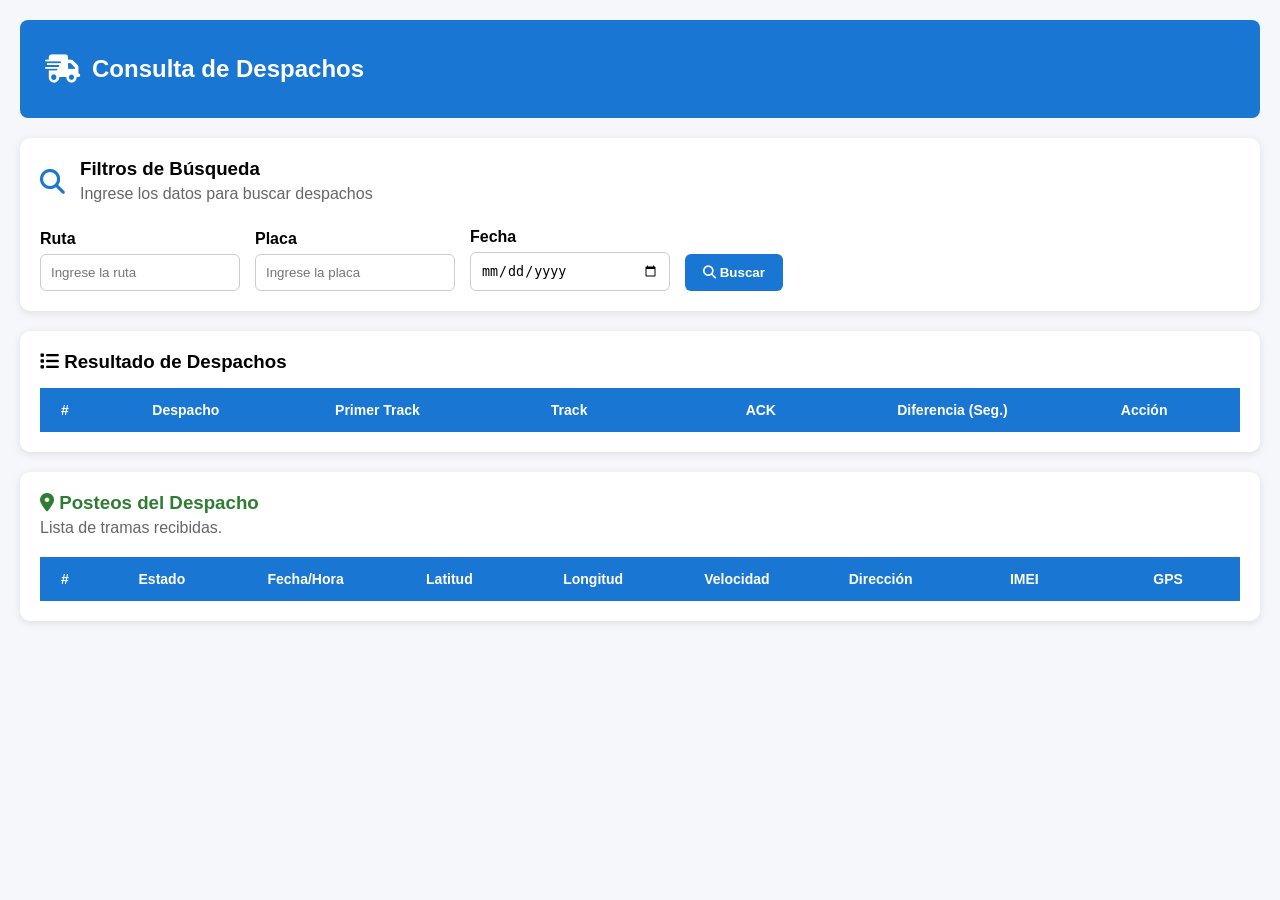
<file: index.html>
<!DOCTYPE html>
<html lang="es">

<head>

    <meta charset="UTF-8">
    <meta name="viewport" content="width=device-width, initial-scale=1.0">

    <title>Consulta de Despachos</title>

    <link rel="stylesheet" href="style.css">

    <link rel="stylesheet"
          href="https://cdnjs.cloudflare.com/ajax/libs/font-awesome/6.6.0/css/all.min.css">

</head>

<body>

<header class="topbar">

    <div class="logo">
        <i class="fa-solid fa-truck-fast"></i>
        <h2>Consulta de Despachos</h2>
    </div>

</header>


<div class="container">


    <!-- FILTROS -->

    <section class="card">

        <div class="card-title">

            <i class="fa-solid fa-magnifying-glass"></i>

            <div>
                <h3>Filtros de Búsqueda</h3>
                <p>Ingrese los datos para buscar despachos</p>
            </div>

        </div>


        <div class="filters">


            <div class="form-group">

                <label>Ruta</label>

                <input 
                    id="ruta"
                    type="text"
                    class="form-input"
                    placeholder="Ingrese la ruta">

            </div>


            <div class="form-group">

                <label>Placa</label>

                <input 
                    id="placa"
                    type="text"
                    class="form-input"
                    placeholder="Ingrese la placa">

            </div>


            <div class="form-group">

                <label>Fecha</label>

                <input 
                    id="fecha"
                    type="date"
                    class="form-input">

            </div>


            <div class="form-group button-group">

                <button class="btn btn-primary"
                        onclick="buscarDespachos()">

                    <i class="fa-solid fa-magnifying-glass"></i>

                    Buscar

                </button>

            </div>


        </div>


    </section>



    <!-- DESPACHOS -->


    <section class="card">


        <div class="card-header">

            <h3>
                <i class="fa-solid fa-list"></i>
                Resultado de Despachos
            </h3>


        </div>


        <div class="table-container">

            <table class="table">


                <thead>

                <tr>

                    <th>#</th>
                    <th>Despacho</th>
                    <th>Primer Track</th>
                    <th>Track</th>
                    <th>ACK</th>
                    <th>Diferencia (Seg.)</th>
                    <th>Acción</th>

                </tr>

                </thead>


                <tbody id="tbodyDespachos">


                </tbody>


            </table>


        </div>


    </section>

<section class="content-layout">

    <!-- TABLA -->
    <section class="card tabla-card">

        <div class="card-header">
            <div>
                <h3 class="green">
                    <i class="fa-solid fa-location-dot"></i>
                    Posteos del Despacho
                </h3>

                <p>Lista de tramas recibidas.</p>
            </div>
        </div>

        <div class="table-container">

            <table class="table">

                <thead>
                    <tr>
                        <th>#</th>
                        <th>Estado</th>
                        <th>Fecha/Hora</th>
                        <th>Latitud</th>
                        <th>Longitud</th>
                        <th>Velocidad</th>
                        <th>Dirección</th>
                        <th>IMEI</th>
                        <th>GPS</th>
                    </tr>
                </thead>

                <tbody id="tbodyPosteos"></tbody>

            </table>

            <div id="paginacion"></div>

        </div>

    </section>

    <!-- MAPA -->
    <section class="card mapa-card" id="mapContainer" style="display:none">

        <div class="card-header">
            <h3>
                <i class="fa-solid fa-map"></i>
                Reproductor
            </h3>
        </div>

        <iframe
            id="mapFrame"
            src=""
            style="width:100%;height:700px;border:none;border-radius:10px;">
        </iframe>

    </section>

</section>






<script src="app.js"></script>


</body>

</html>
</file>
<file: style.css>
* {
    box-sizing: border-box;
}


body {

    margin: 0;
    padding: 20px;

    font-family: Arial, sans-serif;

    background: #f5f7fa;

}


/* HEADER */

.topbar {

    background: #1976d2;

    color:white;

    padding:15px 25px;

    border-radius:8px;

    margin-bottom:20px;

}


.logo {

    display:flex;

    align-items:center;

    gap:12px;

}


.logo i {

    font-size:28px;

}



/* CONTENEDOR */


.container {

    width:100%;
    max-width:none;
    margin:0;

}



/* CARD */


.card {

    background:white;

    border-radius:10px;

    padding:20px;

    margin-bottom:20px;

    box-shadow:0 2px 8px rgba(0,0,0,.1);

}



.card-title {

    display:flex;

    align-items:center;

    gap:15px;

    margin-bottom:20px;

}


.card-title i {

    font-size:25px;

    color:#1976d2;

}



.card h3 {

    margin:0;

}


.card p {

    margin:5px 0;

    color:#666;

}




/* FILTROS */


.filters {

    display:flex;

    gap:15px;

    align-items:end;

    flex-wrap:wrap;

}


.form-group {

    display:flex;

    flex-direction:column;

}



label {

    font-weight:bold;

    margin-bottom:6px;

}



.form-input {

    padding:10px;

    min-width:200px;

    border:1px solid #ccc;

    border-radius:6px;

}



.form-input:focus {

    outline:none;

    border-color:#1976d2;

}



/* BOTONES */


.btn {

    border:none;

    padding:11px 18px;

    border-radius:6px;

    cursor:pointer;

    font-weight:bold;

}



.btn-primary {

    background:#1976d2;

    color:white;

}


.btn-primary:hover {

    background:#1565c0;

}



.btn-secondary {

    background:#757575;

    color:white;

}



/* HEADER TABLA */


.card-header {

    display:flex;

    justify-content:space-between;

    align-items:center;

    margin-bottom:15px;

}



.green {

    color:#2e7d32;

}





/* TABLAS */


.table-container {

    width:100%;
    max-height:700px;
    overflow-y:auto;

}



.table {
    width:100%;
    table-layout:fixed;
    border-collapse:collapse;
    font-size:14px;
}



.table th {


    background:#1976d2;

    color:white;

    padding:14px 18px;

    text-align:center;

    white-space:nowrap;

}



.table td {


    padding:14px 18px;

    text-align:center;

    border-bottom:1px solid #ddd;

    white-space:nowrap;

}



.table tbody tr:hover {


    background:#f3f8ff;


}




/* ANCHOS */


.table th:nth-child(1),
.table td:nth-child(1){

    width:50px;

}



.table th:nth-child(2),
.table td:nth-child(2),
.table th:nth-child(3),
.table td:nth-child(3){

    min-width:220px;

}



.table th:nth-child(4),
.table td:nth-child(4),
.table th:nth-child(5),
.table td:nth-child(5){

    min-width:90px;

}



/* BADGES */


.badge {


    display:inline-block;

    padding:6px 12px;

    border-radius:15px;

    color:white;

    font-weight:bold;

}



.badge-success {

    background:#2e7d32;

}



.badge-warning {

    background:#f9a825;

}



.badge-danger {

    background:#c62828;

}



/* LOADING */


.loading {

    text-align:center;

    padding:20px;

}

/* ================================
   TABLA + MAPA
================================ */

/* TABLA + MAPA */
.content-layout {
    display:flex;
    gap:20px;
    width:100%;
}

.tabla-card {
    flex: 1.6;
    min-width: 0;
}

.mapa-card {
    flex: 1;
    min-width: 0;
}

.status-dot {
    display:inline-block;
    width:12px;
    height:12px;
    border-radius:50%;
}

.status-dot-red {
    background:#f44336;
}


.status-dot-green {
    background:#2e7d32;
}


/* MOBILE */


@media(max-width:700px){


    body {

        padding:10px;

    }


    .filters {

        flex-direction:column;

        align-items:stretch;

    }


    .form-input {

        width:100%;

    }

    .player {

    position:absolute;

    top:20px;

    left:50%;

    transform:translateX(-50%);

    z-index:10;

    background:white;

    padding:10px 15px;

    border-radius:10px;

    box-shadow:0 3px 10px rgba(0,0,0,.3);

    display:flex;

    gap:10px;

    align-items:center;

}


.player button {

    border:none;

    background:#1976d2;

    color:white;

    padding:8px 15px;

    border-radius:6px;

    cursor:pointer;

}




}
</file>
